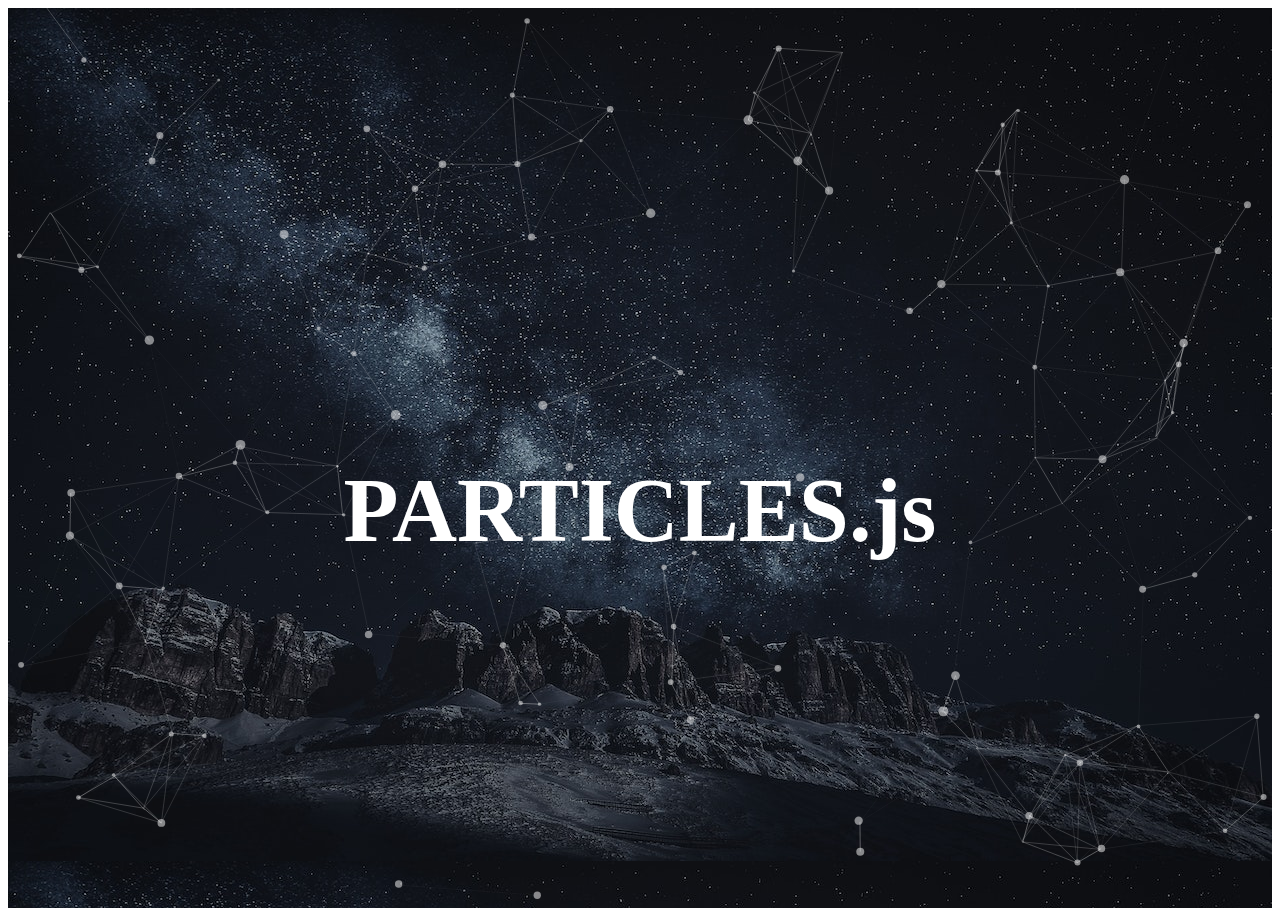
<file: particle.html>
<!doctype html>
<html lang="en">
<head>
	<meta charset="UTF-8">
	<meta name="viewport" content="width=device-width, initial-scale=1.0">
	<title>Particle</title>
	 <link rel="stylesheet" href="css/style.css">
</head>
<body>
	<div id="particles-js">
		<h1>PARTICLES.js</h1>
	</div>
	<script src="js/jquery-3.6.4.min.js"></script>
	<script src="js/jquery-ui.js"></script>
	<script src="js/particles.js"></script>
	<script src="js/app.js"></script>
</body>
</html>
</file>
<file: css/style.css>
.img{
	margin-right: 15px;
}
.navl{
	font-size: 33px;
}
.nav{
	margin-right: 40px;
 
}
.nav-link{
	margin-right: 20px;
	font-size: 20px;
	font-weight: 500;
	color: black !important;
}
.nav-link:hover {
  background-color: grey;
  border: 0;
  border-radius: 6px;
  color: white !important;
}
.image{
	border-radius: 10px;
}
.cont{
	border-radius: 20px;
	padding-bottom: 50px !important;
}
.clx{
	margin-top: 280px;
	font-weight: 500;
}

/*typed*/
.type{
	margin-top: 30px;
	font-size: 40px;
	font-weight: 500;
	color: black !important;
}
/*typed*/
.ms{
	margin-top: 50px !important;
}
/*section2*/
.box{
	height: 300px;
}
.box1{
	background-color: lime;
	height: 280px;
	width: 500px;
	border-radius: 10px;
}
.box2{
	background-color: lime;
	height: 280px;
	width: 500px;
	border-radius: 10px;
	margin-left: 70px;

}

.mt{
	margin-top: 120px;

}
p{
	font-size: 30px;
}
.demo{

}
.project{
	height: 50px;
	background-color: #1a1a1a ;
	font-size: 25px;
	font-weight: 500;
	color: white;
	margin-top:10px;
	margin-bottom: 10px;

}
.parallax-window {
	min-height: 500px;
	background: transparent;
}
/*mixitup*/
.mbox{
	max-height: 1000px;
}
.box-item{
	margin-bottom: 30px;

}
.emg{
	max-width: 100%;
}
.box-item,.emg {
	
	object-fit: cover;
}

.box-menu{
	text-align: center;
}

.box-menu ul {
			padding: 0;
			margin: 0;
			list-style: none;
}

.box-menu ul li{
	font-weight: bold;
	text-transform: uppercase;
	border-radius: 50px;
	cursor: pointer;
	margin-bottom: 60px;
	margin: 34px 4px;
	background: darkorange;
	font-size: 18px;
	padding: 10px 30px;
	display: inline-block;
	color: white;
}
.box-menu ul li.mixitup-control-active{
	background: white;
	color:darkorange;
}
/*carousel*/
.carousel{
		box-sizing: border-box;
		border-radius: 15px;
		margin-bottom: 40px;
}
.carousel-cell{
	width: 100%;
	height: 600px;
	margin-right: 10px;
	border-radius: 15px;
	background-size: cover;
	background-position: center;

}
.carousel-cell:before{
	display: block;
	content: '';
}
/*owl-carousal*/
.owl{
	margin-top: 60px;
	margin-bottom: 40px;
}
.owl h1{
	height: 50px;
	background-color: coral;
	border-radius: 15px;
}
.owl-dots{
	text-align: center;
	margin-top: 5px;
}
.owl-dot{
	display: inline-block !important;
	height: 15px !important;
	width: 15px !important;
	background-color: #444 !important;
	opacity: 0.8;
	border-radius: 50%;
	margin: 0 5px !important;

}
.owl-dot.active{
	background-color:#000 !important ;
}
/*hislide*/
.hi-slide .hi-prev,
.hi-slide .hi-next{
	top: 56%;
	height: 40px;
	margin-top: -40px;
	border-radius: 50%;
	line-height: 42px;
	background-color: crimson;
	font-size: 60px;
}
.gallery a img{
	width: 100%;
	height: 100%;
	margin-bottom: 5px;
}
.gallery a.big img {
	margin-bottom: 5px;
}
/*.loadmore*/
.wrapper{
	width: 900px;
	min-height: auto;
	margin:20px auto ;
}
.wrapper ul{
	list-style: none;
	padding: 0;
}
.wrapper ul:after{
	content: '';
	display: table;
	clear: both;
}
.wrapper ul li{
	width: calc(30% - 5px);
	margin:30px 15px 0;
	height: 150px;
	background-size: cover;
	background-position: center center;
	float: left;
	box-shadow: 0 15px 10px 1px rgba(0, 0, 0, 0.5);

}
.wrapper ul li:nth-child(1n + 4){
	max-height: 0;
	opacity: 0;
	transition: 0.2s ease-in;
}
.wrapper .loadmore{
	display: block;
	background: #101010;
	color: white;
	cursor: pointer;
	text-align: center;
	font-weight: 800;
	width: 180px;
	line-height: 50px;
	margin: 50px auto 0;
	border-radius: 50px;
}
.wrapper .loadmore .btn2{
	display: none;
}
.wrapper #btnBox{
	display: none;
}
.wrapper #btnBox:checked~ul li:nth-child(1n + 4){
	max-height: 1000px;
	opacity: 1;
	transition: 0.5s ease;

}
.wrapper #btnBox:checked~.btn2{
	display: block;
}
.wrapper #btnBox:checked~.btn1{
	display: none;
}

#particles-js{
	width: 100%;
	height: 100vh;
	background-image: url("../img/mi5.jpg");
}
#particles-js h1{
	position: absolute;
	top: 50%;
	left: 50%;
	transform:translate(-50%, -50%); 
	font-size: 90px;
	color: white;
	
}
</file>
